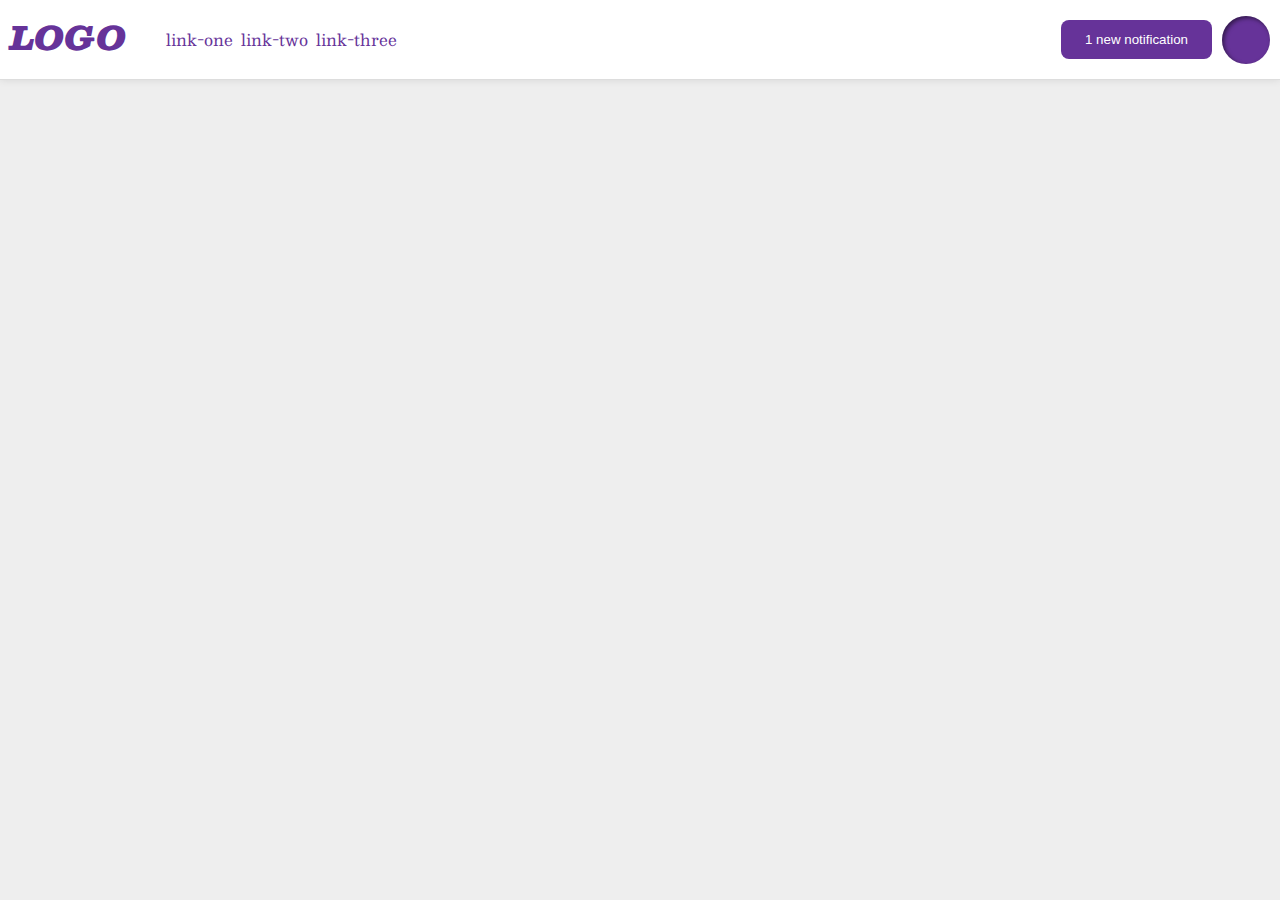
<file: foundations/flex/03-flex-header-2/index.html>
<!DOCTYPE html>
<html lang="en">
  <head>
    <meta charset="UTF-8">
    <meta http-equiv="X-UA-Compatible" content="IE=edge">
    <meta name="viewport" content="width=device-width, initial-scale=1.0">
    <title>Flex Header 2</title>
    <link rel="stylesheet" href="style.css">
  </head>
  <body>
    <div class="header">
      <div class="logo">
        LOGO
      </div>
      <ul class="links">
        <li><a href="https://google.com">link-one</a></li>
        <li><a href="https://google.com">link-two</a></li>
        <li><a href="https://google.com">link-three</a></li>
      </ul>
      <div class="notis-and-profile">
      <button class="notifications">
        1 new notification
      </button>
      <div class="profile-image"></div>
    </div>
  </div>
  </body>
</html>
</file>
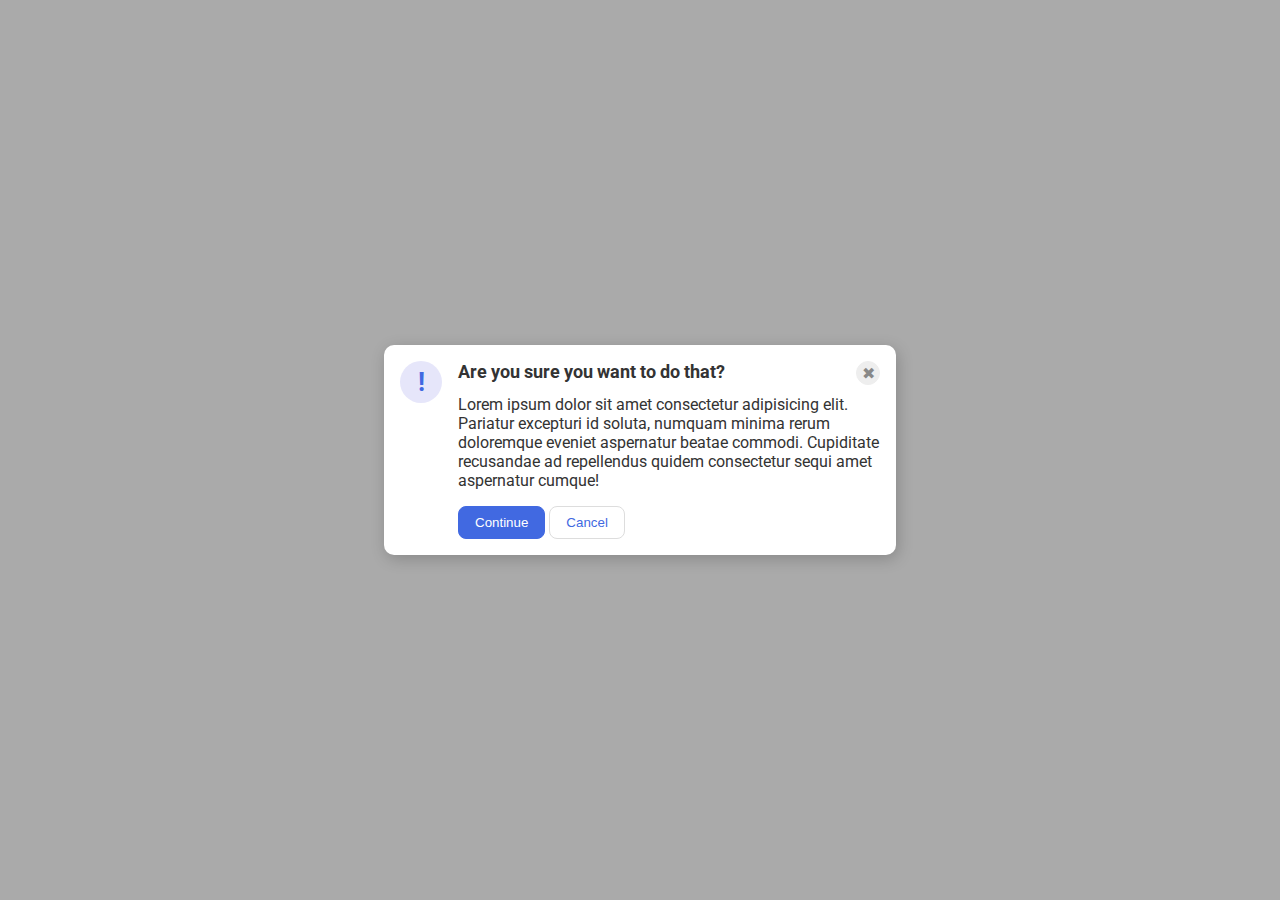
<file: foundations/flex/05-flex-modal/index.html>
<!DOCTYPE html>
<html lang="en">
  <head>
    <meta charset="UTF-8">
    <meta http-equiv="X-UA-Compatible" content="IE=edge">
    <meta name="viewport" content="width=device-width, initial-scale=1.0">
    <link rel="stylesheet" href="style.css">
    <title>Modal</title>
  </head>
  <body>
    <div class="modal">
      <div class="icon">!</div>
      <div class="contents">
        <div class="header">Are you sure you want to do that?
        <button class="close-button">✖</button></div>
        <div class="text">Lorem ipsum dolor sit amet consectetur adipisicing elit. Pariatur excepturi id soluta, numquam minima rerum doloremque eveniet aspernatur beatae commodi. Cupiditate recusandae ad repellendus quidem consectetur sequi amet aspernatur cumque!</div>
        <button class="continue">Continue</button>
        <button class="cancel">Cancel</button>
      </div>
    </div>
  </body>
</html>
</file>
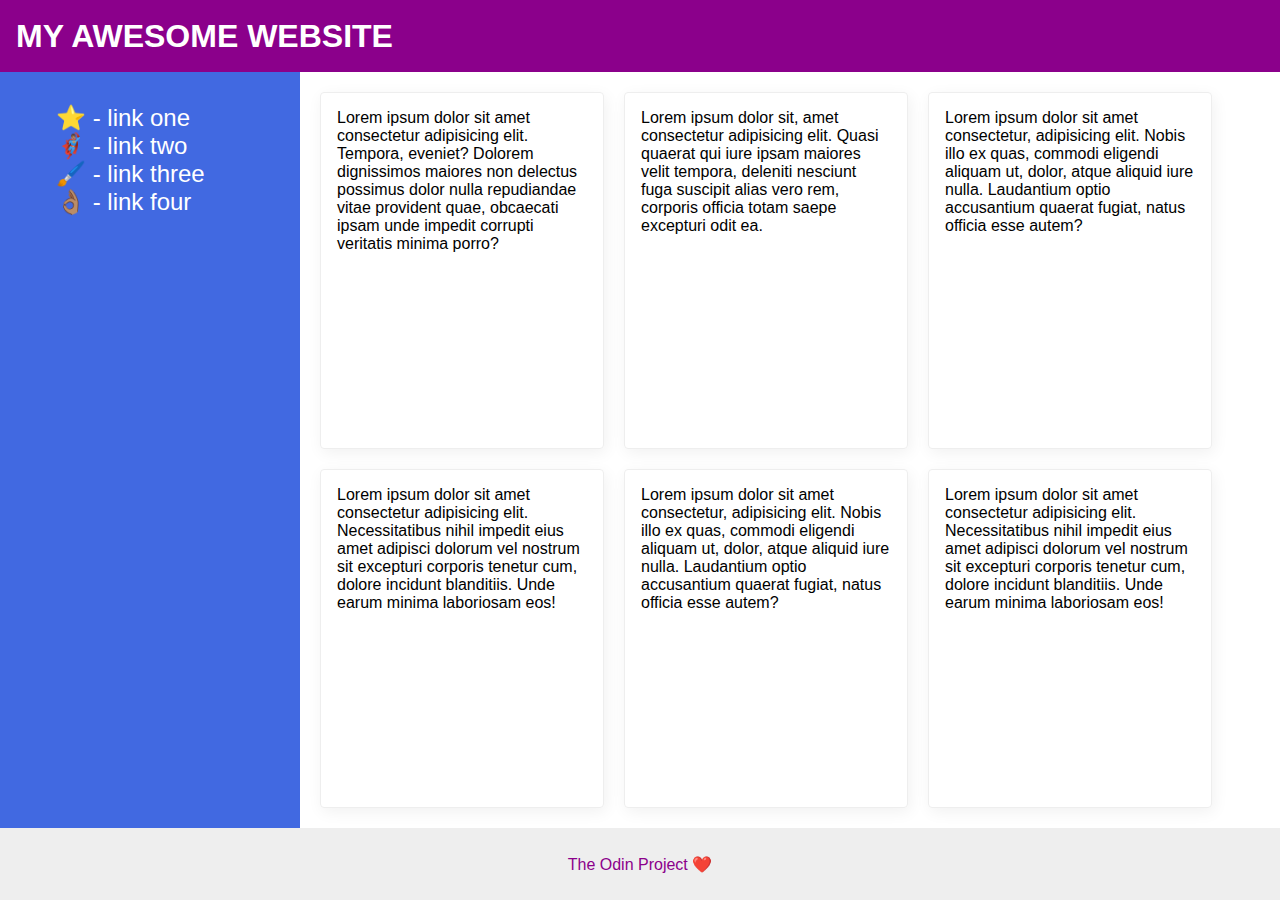
<file: foundations/flex/07-flex-layout-2/index.html>
<!DOCTYPE html>
<html lang="en">
  <head>
    <meta charset="UTF-8">
    <meta http-equiv="X-UA-Compatible" content="IE=edge">
    <meta name="viewport" content="width=device-width, initial-scale=1.0">
    <title>The Holy Grail</title>
    <link rel="stylesheet" href="style.css">
  </head>
  <body>
    <div class="header">
      MY AWESOME WEBSITE
    </div>
    <div class="contents">
    <div class="sidebar">
      <ul>
        <li><a href="#">⭐ - link one</a></li>
        <li><a href="#">🦸🏽‍♂️ - link two</a></li>
        <li><a href="#">🖌️ - link three</a></li>
        <li><a href="#">👌🏽 - link four</a></li>
      </ul>
    </div>
    <div class="card-container">
    <div class="card">Lorem ipsum dolor sit amet consectetur adipisicing elit. Tempora, eveniet? Dolorem dignissimos maiores non delectus possimus dolor nulla repudiandae vitae provident quae, obcaecati ipsam unde impedit corrupti veritatis minima porro?</div>
    <div class="card">Lorem ipsum dolor sit, amet consectetur adipisicing elit. Quasi quaerat qui iure ipsam maiores velit tempora, deleniti nesciunt fuga suscipit alias vero rem, corporis officia totam saepe excepturi odit ea.</div>
    <div class="card">Lorem ipsum dolor sit amet consectetur, adipisicing elit. Nobis illo ex quas, commodi eligendi aliquam ut, dolor, atque aliquid iure nulla. Laudantium optio accusantium quaerat fugiat, natus officia esse autem?</div>
    <div class="card">Lorem ipsum dolor sit amet consectetur adipisicing elit. Necessitatibus nihil impedit eius amet adipisci dolorum vel nostrum sit excepturi corporis tenetur cum, dolore incidunt blanditiis. Unde earum minima laboriosam eos!</div>
    <div class="card">Lorem ipsum dolor sit amet consectetur, adipisicing elit. Nobis illo ex quas, commodi eligendi aliquam ut, dolor, atque aliquid iure nulla. Laudantium optio accusantium quaerat fugiat, natus officia esse autem?</div>
    <div class="card">Lorem ipsum dolor sit amet consectetur adipisicing elit. Necessitatibus nihil impedit eius amet adipisci dolorum vel nostrum sit excepturi corporis tenetur cum, dolore incidunt blanditiis. Unde earum minima laboriosam eos!</div>
    </div>
  </div>
    <div class="footer">
      The Odin Project ❤️
    </div>
  </body>
</html>
</file>
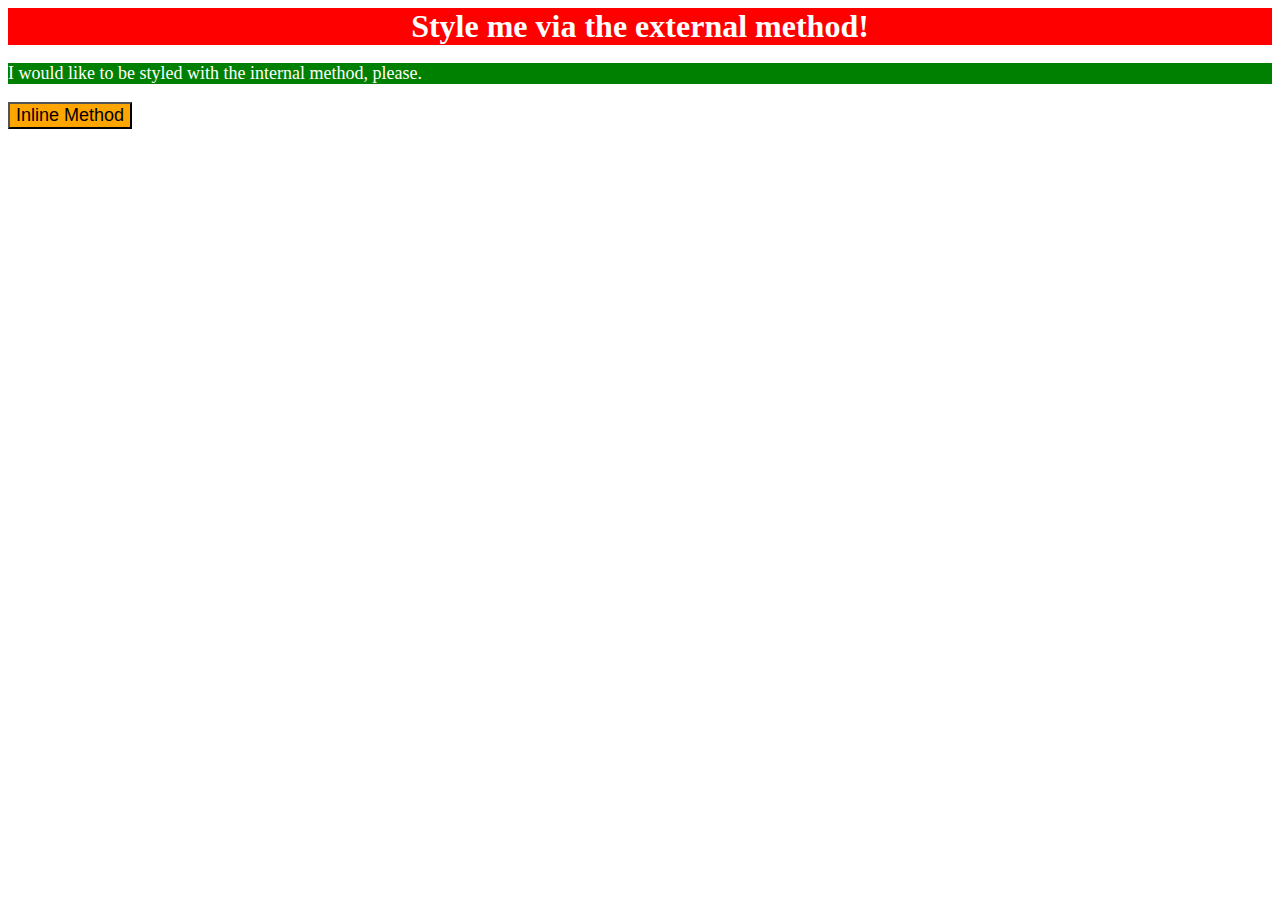
<file: foundations/intro-to-css/01-css-methods/index.html>
<!DOCTYPE html>
<html lang="en">
  <head>
    <link rel="stylesheet" href="style.css">
    <style> p{background-color: green; color: white; font-size: 18px ;}</style>
    <meta charset="UTF-8">
    <meta http-equiv="X-UA-Compatible" content="IE=edge">
    <meta name="viewport" content="width=device-width, initial-scale=1.0">
    <title>Methods for Adding CSS</title>
  </head>
  <body>
    <div>Style me via the external method!</div>
    <p>I would like to be styled with the internal method, please.</p>
    <button style="background-color: orange; font-size: 18px;">Inline Method</button>
  </body>
</html>
</file>
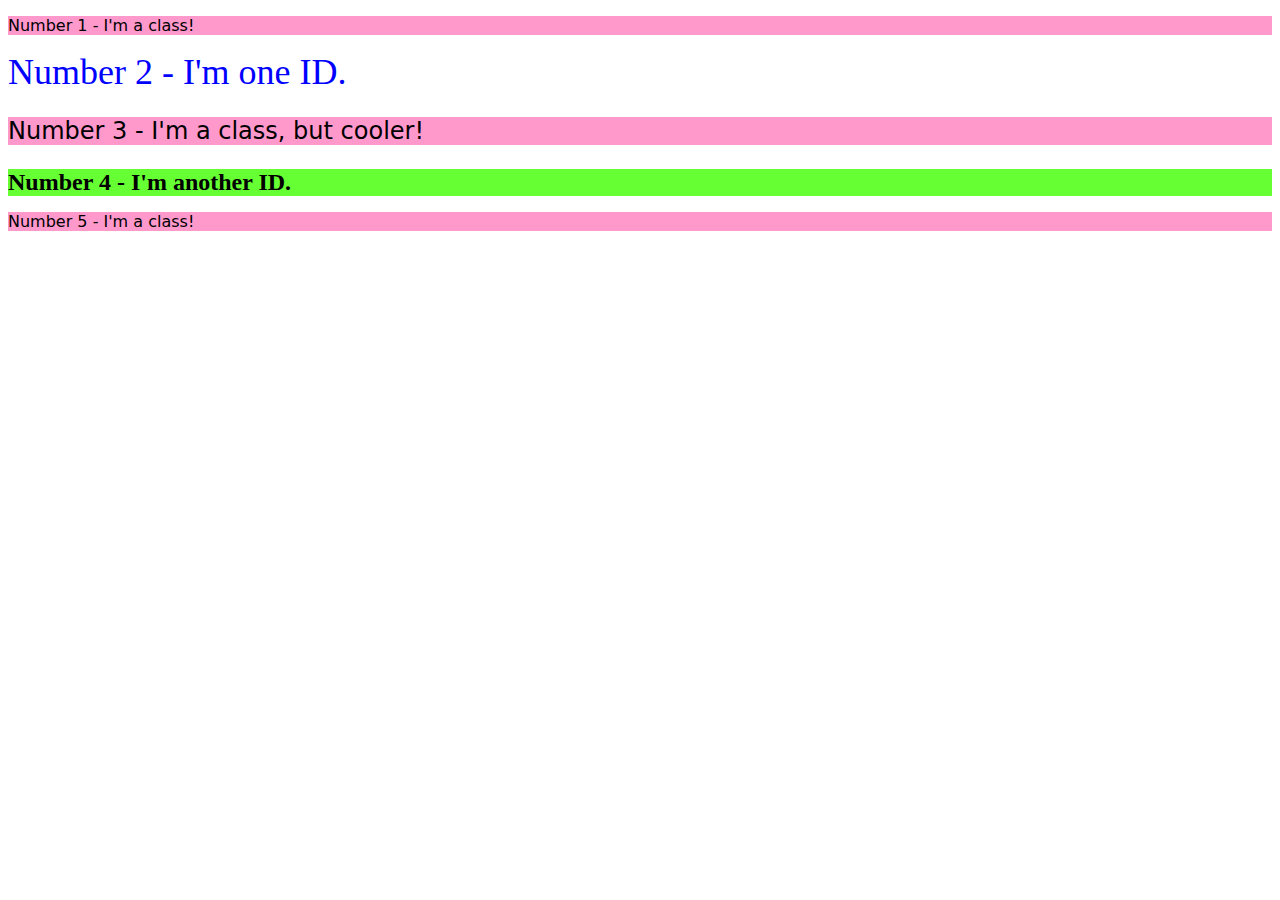
<file: foundations/intro-to-css/02-class-id-selectors/index.html>
<!DOCTYPE html>
<html lang="en">
  <head>
    <meta charset="UTF-8">
    <meta http-equiv="X-UA-Compatible" content="IE=edge">
    <meta name="viewport" content="width=device-width, initial-scale=1.0">
    <title>Class and ID Selectors</title>
    <link rel="stylesheet" href="style.css">
  </head>
  <body>
    <p class="class1">Number 1 - I'm a class!</p>
    <div id="id1">Number 2 - I'm one ID.</div>
    <p class="class1 class2">Number 3 - I'm a class, but cooler!</p>
    <div id="id2">Number 4 - I'm another ID.</div>
    <p class="class1 class3">Number 5 - I'm a class!</p>
  </body>
</html>
</file>
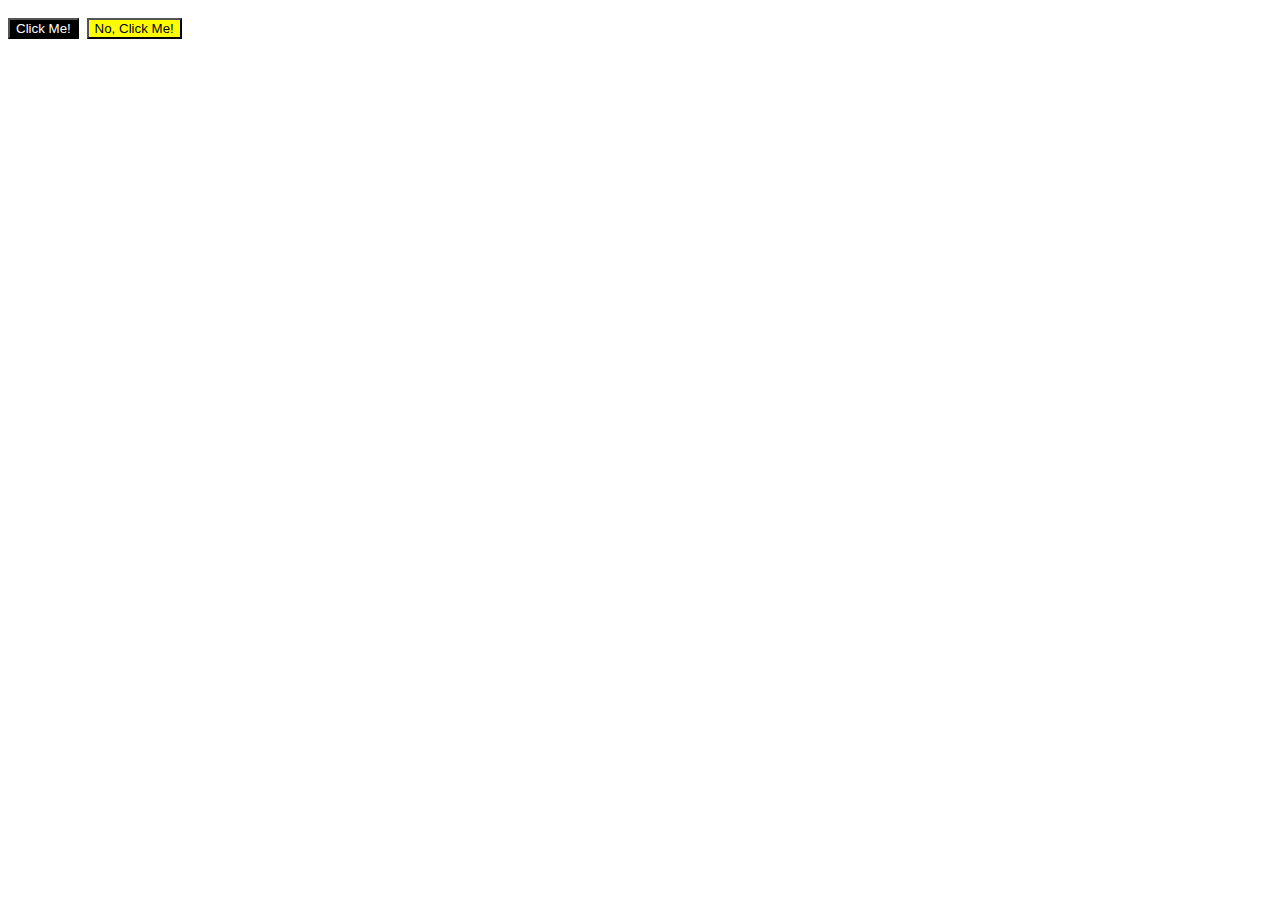
<file: foundations/intro-to-css/03-grouping-selectors/index.html>
<!DOCTYPE html>
<html lang="en">
  <head>
    <meta charset="UTF-8">
    <meta http-equiv="X-UA-Compatible" content="IE=edge">
    <meta name="viewport" content="width=device-width, initial-scale=1.0">
    <title>Grouping Selectors</title>
    <link rel="stylesheet" href="style.css">
  </head>
  <body class="Buttons">
    <button id="click">Click Me!</button>
    <button id="noclick">No, Click Me!</button>
  </body>
</html>
</file>
<file: foundations/flex/03-flex-header-2/style.css>
/* this is some magical font-importing.  
you'll learn about it later. */
@import url('https://fonts.googleapis.com/css2?family=Besley:ital,wght@0,400;1,900&display=swap');

body {
  margin: 0;
  background: #eee;
  font-family: Besley, serif;
}

.header {
  display: flex;
  background: white;
  border-bottom: 1px solid #ddd;
  box-shadow: 0 0 8px rgba(0,0,0,.1);
  padding: 10px;
  
}

.profile-image {
  margin: auto;
  background: rebeccapurple;
  box-shadow: inset 2px 2px 4px rgba(0,0,0,.5);
  border-radius: 50%;
  width: 48px;
  height: 48px;
 
}

.logo {
  color: rebeccapurple;
  font-size: 32px;
  font-weight: 900;
  font-style: italic;
  
}

button {
  border: none;
  border-radius: 8px;
  background: rebeccapurple;
  color: white;
  padding: 8px 24px;
  margin: 10px;
}


a {
  /* this removes the line under our links */
  text-decoration: none;
  color: rebeccapurple;
}

ul {
  display: flex;
  list-style-type: none;
  gap: 8px;
  flex: 1;
}

.notis-and-profile {
  display: flex;
  flex-direction: row;

}
</file>
<file: foundations/flex/05-flex-modal/style.css>
@import url('https://fonts.googleapis.com/css2?family=Roboto:wght@400;700&display=swap');

html, body {
  height: 100%;
}

body {
  font-family: Roboto, sans-serif;
  margin: 0;
  background: #aaa;
  color: #333;
  /* I'll give you this one for free lol */
  display: flex;
  align-items: center;
  justify-content: center;
}

.modal {
  background: white;
  width: 480px;
  border-radius: 10px;
  box-shadow: 2px 4px 16px rgba(0,0,0,.2);
  padding: 16px;
  display: flex;
  gap: 16px;


}

.icon {
  color: royalblue;
  font-size: 26px;
  font-weight: 700;
  background: lavender;
  width: 42px;
  height: 42px;
  border-radius: 50%;
  display: flex;
  align-items: center;
  justify-content: center;
  flex-shrink: 0;
 
}

.close-button {
  background: #eee;
  border-radius: 50%;
  color: #888;
  font-weight: 400;
  font-size: 16px;
  height: 24px;
  width: 24px;
  display: flex;
  align-items: center;
  justify-content: center;
  border: 1px solid #eee;
  padding: 0;
}

button {
  cursor: pointer;
  padding: 8px 16px;
  border-radius: 8px;
}

button.continue {
  background: royalblue;
  border: 1px solid royalblue;
  color: white;

}

button.cancel {
  background: white;
  border: 1px solid #ddd;
  color: royalblue;
}

.header {
  display:flex;
  justify-content: space-between;
  font-size: 18px; 
  font-weight: 700;
  margin-bottom: 10px;
}

.text {
margin-bottom: 16px;

}
</file>
<file: foundations/flex/07-flex-layout-2/style.css>
body {
  font-family: -apple-system, BlinkMacSystemFont, 'Segoe UI', Roboto, Oxygen, Ubuntu, Cantarell, 'Open Sans', 'Helvetica Neue', sans-serif;
  margin: 0;
  min-height: 100vh;
  display: flex;
  flex-direction: column;

}

.header {
  height: 72px;
  background: darkmagenta;
  color: white;
  display: flex;
  margin-bottom: auto;
  padding-left: 16px;
  font-size: 32px;
  font-weight: 900;
  align-items: center;
  
}

.footer {
  height: 72px;
  background: #eee;
  color: darkmagenta;
  display: flex;
  margin-top: auto;
  align-items: center;
  justify-content: center;
}

.contents {
  display: flex;
  flex-direction: row;
  flex-grow: 1;
  

}

.sidebar {
  width: 300px;
  background: royalblue;
  box-sizing: border-box;
  flex-shrink: 0;
  padding: 16px;
  

}

.card {
  border: 1px solid #eee;
  box-shadow: 2px 4px 16px rgba(0,0,0,.06);
  border-radius: 4px;
  width: 250px;
  padding: 16px
  
}

.sidebar ul{
  list-style-type: none;
  
}
.sidebar a {
  font-size: 24px;
  text-decoration: none;
  color: white;

}

.card-container {
  display: flex;
  flex-direction: row;
  flex-wrap: wrap;
  gap: 20px;
  margin: 20px;
}
</file>
<file: foundations/intro-to-css/01-css-methods/style.css>
div {background-color: red; color: white; font-size: 32px; text-align: center; font-weight: bold; }
</file>
<file: foundations/intro-to-css/02-class-id-selectors/style.css>
.class1 {
    background-color: #FF99CC;
    font-family: Verdana,'DejaVu Sans',sans-serif  ;
}
#id1 {
    color: #0000FF;
    font-size: 36px;

}
.class1.class2 {
    font-size: 24px;
}

#id2 {
    background-color: #66ff33;
    font-size: 24px; 
    font-weight: 700;


}
</file>
<file: foundations/intro-to-css/03-grouping-selectors/style.css>
.Buttons {
    font-size: 28px;
    font-family: Helvetica,"Times New Roman", sans-serif;
}

.Buttons #click {
    background-color: #000000;
    color: #ffffff;
}

.Buttons #noclick {
    background-color: #ffff00;
    color: #000000;
}
</file>
